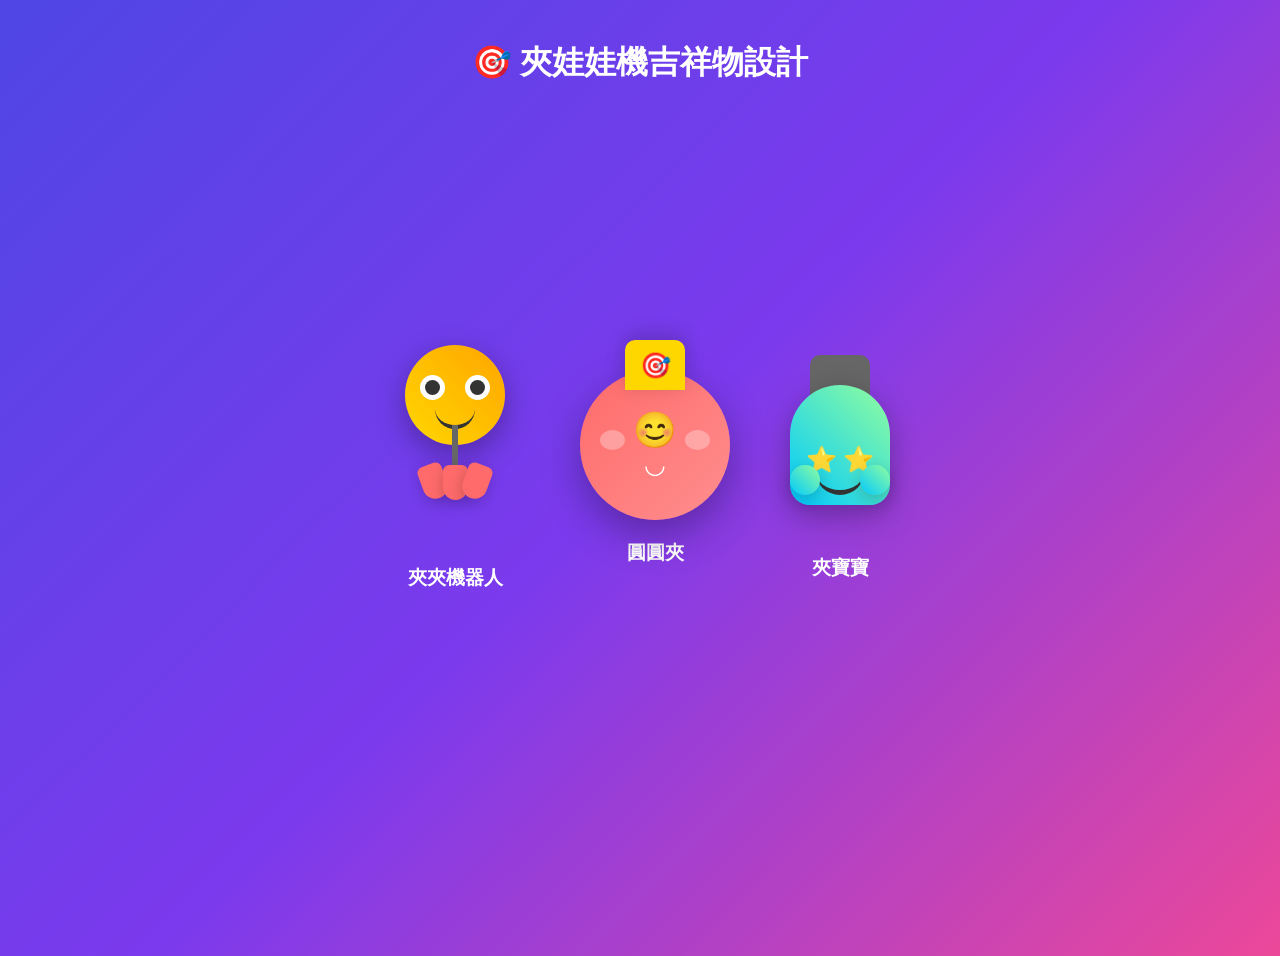
<file: mascot.html>
<!DOCTYPE html>
<html lang="zh-Hant">
<head>
  <meta charset="UTF-8">
  <meta name="viewport" content="width=device-width, initial-scale=1.0">
  <title>夾娃娃機吉祥物設計</title>
  <style>
    body {
      font-family: -apple-system, BlinkMacSystemFont, 'Segoe UI', Roboto, sans-serif;
      background: linear-gradient(135deg, #4f46e5 0%, #7c3aed 50%, #ec4899 100%);
      min-height: 100vh;
      display: flex;
      justify-content: center;
      align-items: center;
      flex-wrap: wrap;
      gap: 50px;
      padding: 20px;
    }

    .mascot-container {
      text-align: center;
      color: white;
    }

    .mascot-container h3 {
      margin-top: 20px;
      font-size: 1.2rem;
    }

    /* 設計1: 可愛夾子機器人 */
    .claw-bot {
      width: 150px;
      height: 200px;
      position: relative;
      animation: float 3s ease-in-out infinite;
    }

    .claw-bot .head {
      width: 100px;
      height: 100px;
      background: linear-gradient(45deg, #FFD700, #FFA500);
      border-radius: 50%;
      position: absolute;
      top: 0;
      left: 25px;
      box-shadow: 0 10px 30px rgba(0,0,0,0.3);
    }

    .claw-bot .eyes {
      position: absolute;
      top: 30px;
      width: 100%;
      display: flex;
      justify-content: center;
      gap: 20px;
    }

    .claw-bot .eye {
      width: 25px;
      height: 25px;
      background: white;
      border-radius: 50%;
      position: relative;
      overflow: hidden;
    }

    .claw-bot .pupil {
      width: 15px;
      height: 15px;
      background: #333;
      border-radius: 50%;
      position: absolute;
      top: 5px;
      left: 5px;
      animation: lookAround 4s ease-in-out infinite;
    }

    .claw-bot .mouth {
      position: absolute;
      top: 60px;
      left: 50%;
      transform: translateX(-50%);
      width: 40px;
      height: 20px;
      border-bottom: 4px solid #333;
      border-radius: 0 0 40px 40px;
    }

    .claw-bot .claw {
      position: absolute;
      bottom: 0;
      left: 50%;
      transform: translateX(-50%);
      width: 80px;
      height: 80px;
    }

    .claw-bot .claw-arm {
      width: 6px;
      height: 40px;
      background: #666;
      position: absolute;
      left: 37px;
      top: -40px;
    }

    .claw-bot .claw-fingers {
      position: absolute;
      width: 80px;
      height: 40px;
      top: 0;
      animation: grabbing 2s ease-in-out infinite;
    }

    .claw-bot .finger {
      position: absolute;
      width: 25px;
      height: 35px;
      background: #FF6B6B;
      border-radius: 10px 10px 20px 20px;
      box-shadow: 0 5px 15px rgba(0,0,0,0.2);
    }

    .claw-bot .finger-left {
      left: 0;
      transform: rotate(-20deg);
      transform-origin: top center;
    }

    .claw-bot .finger-center {
      left: 27.5px;
    }

    .claw-bot .finger-right {
      right: 0;
      transform: rotate(20deg);
      transform-origin: top center;
    }

    /* 設計2: 圓滾滾吉祥物 */
    .round-mascot {
      width: 150px;
      height: 150px;
      position: relative;
      animation: bounce 2s ease-in-out infinite;
    }

    .round-mascot .body {
      width: 150px;
      height: 150px;
      background: linear-gradient(135deg, #FF6B6B, #FF8E8E);
      border-radius: 50%;
      position: relative;
      box-shadow: 0 15px 40px rgba(0,0,0,0.3);
    }

    .round-mascot .cheeks {
      position: absolute;
      top: 60px;
      width: 100%;
      display: flex;
      justify-content: space-between;
      padding: 0 20px;
      box-sizing: border-box;
    }

    .round-mascot .cheek {
      width: 25px;
      height: 20px;
      background: rgba(255,255,255,0.3);
      border-radius: 50%;
    }

    .round-mascot .eyes {
      position: absolute;
      top: 40px;
      width: 100%;
      text-align: center;
      font-size: 35px;
    }

    .round-mascot .mouth {
      position: absolute;
      top: 80px;
      left: 50%;
      transform: translateX(-50%);
      font-size: 25px;
    }

    .round-mascot .claw-hat {
      position: absolute;
      top: -30px;
      left: 50%;
      transform: translateX(-50%);
      width: 60px;
      height: 50px;
      background: #FFD700;
      border-radius: 10px 10px 0 0;
      display: flex;
      justify-content: center;
      align-items: center;
      font-size: 25px;
      box-shadow: 0 -5px 20px rgba(0,0,0,0.2);
    }

    /* 設計3: 夾子造型吉祥物 */
    .claw-character {
      width: 120px;
      height: 180px;
      position: relative;
      animation: wiggle 3s ease-in-out infinite;
    }

    .claw-character .claw-body {
      width: 100px;
      height: 120px;
      background: linear-gradient(45deg, #00C9FF, #92FE9D);
      border-radius: 50px 50px 20px 20px;
      position: absolute;
      top: 30px;
      left: 10px;
      box-shadow: 0 10px 30px rgba(0,0,0,0.3);
    }

    .claw-character .claw-top {
      position: absolute;
      top: 0;
      left: 30px;
      width: 60px;
      height: 40px;
      background: #666;
      border-radius: 10px 10px 0 0;
    }

    .claw-character .face {
      position: absolute;
      top: 50px;
      width: 100px;
      height: 80px;
    }

    .claw-character .star-eyes {
      position: absolute;
      top: 10px;
      width: 100%;
      display: flex;
      justify-content: center;
      gap: 25px;
      font-size: 25px;
    }

    .claw-character .smile {
      position: absolute;
      bottom: 20px;
      left: 50%;
      transform: translateX(-50%);
      width: 50px;
      height: 25px;
      border-bottom: 5px solid #333;
      border-radius: 0 0 50px 50px;
    }

    .claw-character .arms {
      position: absolute;
      bottom: 10px;
      width: 100%;
      display: flex;
      justify-content: space-between;
    }

    .claw-character .arm {
      width: 30px;
      height: 30px;
      background: linear-gradient(45deg, #00C9FF, #92FE9D);
      border-radius: 50%;
      box-shadow: 0 5px 15px rgba(0,0,0,0.2);
    }

    /* Animations */
    @keyframes float {
      0%, 100% { transform: translateY(0); }
      50% { transform: translateY(-20px); }
    }

    @keyframes bounce {
      0%, 20%, 50%, 80%, 100% { transform: translateY(0); }
      40% { transform: translateY(-30px); }
      60% { transform: translateY(-15px); }
    }

    @keyframes wiggle {
      0%, 100% { transform: rotate(-5deg); }
      50% { transform: rotate(5deg); }
    }

    @keyframes lookAround {
      0%, 100% { transform: translate(0, 0); }
      25% { transform: translate(5px, 0); }
      50% { transform: translate(5px, 5px); }
      75% { transform: translate(-5px, 0); }
    }

    @keyframes grabbing {
      0%, 100% { transform: scale(1); }
      50% { transform: scale(0.9); }
    }

    h1 {
      position: absolute;
      top: 20px;
      width: 100%;
      text-align: center;
      color: white;
      font-size: 2rem;
    }
  </style>
</head>
<body>
  <h1>🎯 夾娃娃機吉祥物設計</h1>

  <!-- 設計1: 可愛夾子機器人 -->
  <div class="mascot-container">
    <div class="claw-bot">
      <div class="head">
        <div class="eyes">
          <div class="eye">
            <div class="pupil"></div>
          </div>
          <div class="eye">
            <div class="pupil"></div>
          </div>
        </div>
        <div class="mouth"></div>
      </div>
      <div class="claw">
        <div class="claw-arm"></div>
        <div class="claw-fingers">
          <div class="finger finger-left"></div>
          <div class="finger finger-center"></div>
          <div class="finger finger-right"></div>
        </div>
      </div>
    </div>
    <h3>夾夾機器人</h3>
  </div>

  <!-- 設計2: 圓滾滾吉祥物 -->
  <div class="mascot-container">
    <div class="round-mascot">
      <div class="body">
        <div class="claw-hat">🎯</div>
        <div class="eyes">😊</div>
        <div class="cheeks">
          <div class="cheek"></div>
          <div class="cheek"></div>
        </div>
        <div class="mouth">◡</div>
      </div>
    </div>
    <h3>圓圓夾</h3>
  </div>

  <!-- 設計3: 夾子造型吉祥物 -->
  <div class="mascot-container">
    <div class="claw-character">
      <div class="claw-top"></div>
      <div class="claw-body">
        <div class="face">
          <div class="star-eyes">⭐ ⭐</div>
          <div class="smile"></div>
        </div>
        <div class="arms">
          <div class="arm"></div>
          <div class="arm"></div>
        </div>
      </div>
    </div>
    <h3>夾寶寶</h3>
  </div>
</body>
</html>
</file>
